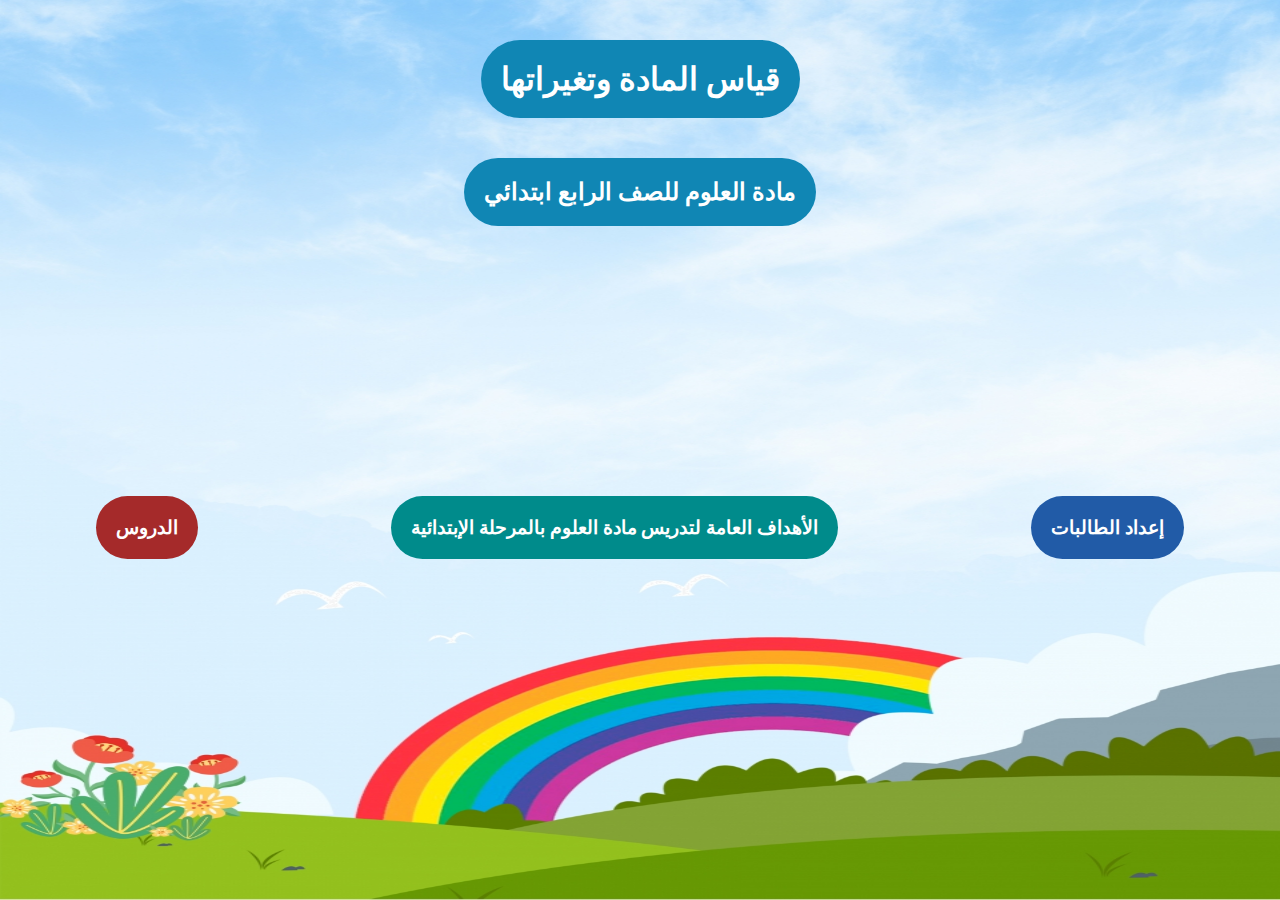
<file: index.html>
<!DOCTYPE html>
<html lang="en" dir="rtl">
  <head>
    <meta charset="UTF-8" />
    <meta http-equiv="X-UA-Compatible" content="IE=edge" />
    <meta name="viewport" content="width=device-width, initial-scale=1.0" />
    <link rel="stylesheet" href="./material/main.css" />
    <link rel="stylesheet" href="./material/index.css" />

    <title>قياس المادة وتغيراتها</title>
  </head>
  <body>
    <h1>قياس المادة وتغيراتها</h1>
    <br />
    <h2>مادة العلوم للصف الرابع ابتدائي</h2>

    <main>
      <div>
        <a href="./prepare.html" class="_1">إعداد الطالبات</a>
        <a href="./goals.html" class="_2"
          >الأهداف العامة لتدريس مادة العلوم بالمرحلة الإبتدائية</a
        >
        <a href="./lessons.html" class="_3">الدروس</a>
      </div>
    </main>
  </body>
</html>
</file>
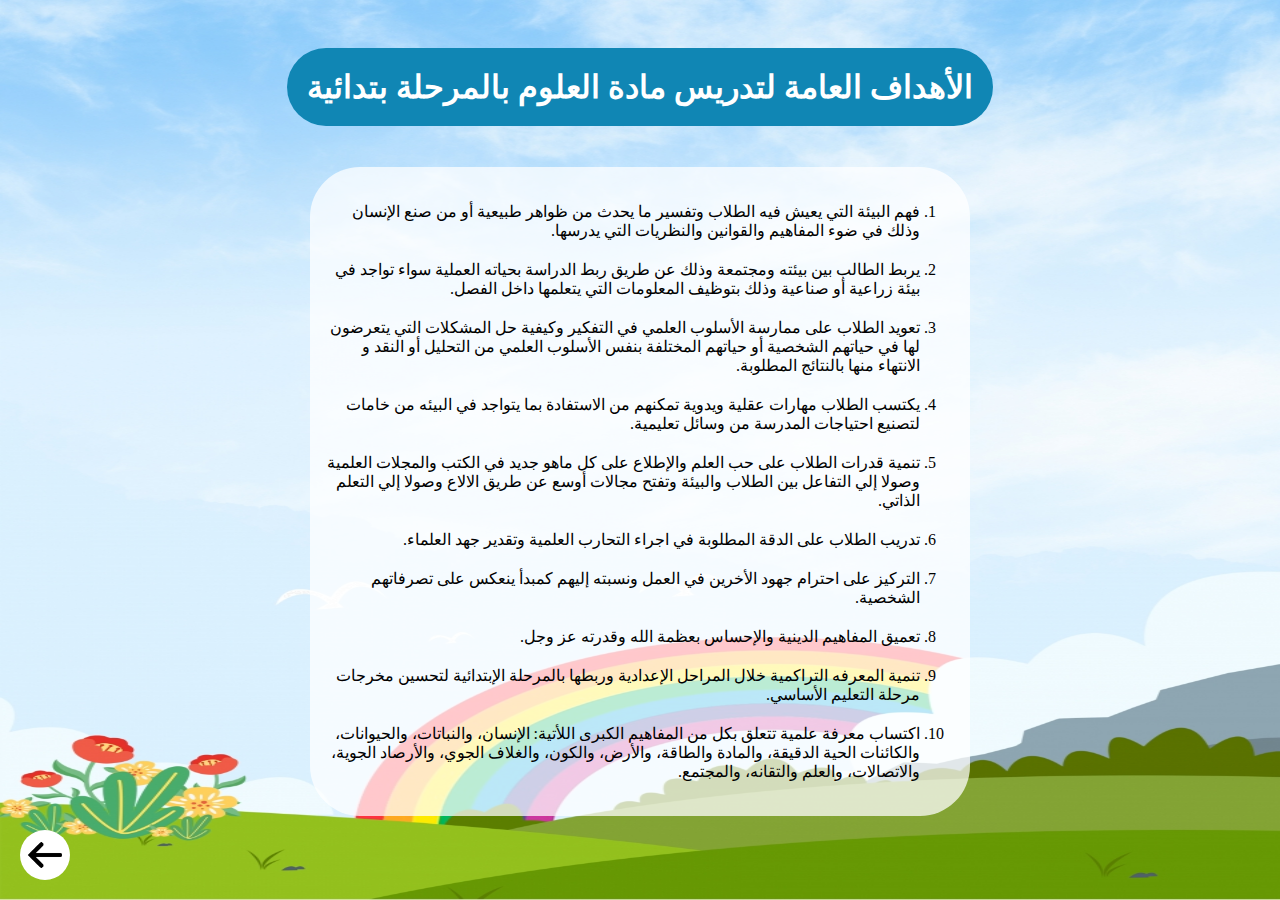
<file: goals.html>
<!DOCTYPE html>
<html lang="en" dir="rtl">
  <head>
    <meta charset="UTF-8" />
    <meta http-equiv="X-UA-Compatible" content="IE=edge" />
    <meta name="viewport" content="width=device-width, initial-scale=1.0" />
    <link rel="stylesheet" href="./material/main.css" />
    <link rel="stylesheet" href="./material/goals.css" />
    <title>الأهداف العامة لتدريس مادة العلوم بالمرحلة بتدائية</title>
  </head>
  <body>
    <h1>الأهداف العامة لتدريس مادة العلوم بالمرحلة بتدائية</h1>
    <main>
      <ol>
        <li>
          فهم البيئة التي يعيش فيه الطلاب وتفسير ما يحدث من ظواهر طبيعية أو من
          صنع الإنسان وذلك في ضوء المفاهيم والقوانين والنظريات التي يدرسها.
        </li>
        <li>
          يربط الطالب بين بيئته ومجتمعة وذلك عن طريق ربط الدراسة بحياته العملية
          سواء تواجد في بيئة زراعية أو صناعية وذلك بتوظيف المعلومات التي يتعلمها
          داخل الفصل.
        </li>
        <li>
          تعويد الطلاب على ممارسة الأسلوب العلمي في التفكير وكيفية حل المشكلات
          التي يتعرضون لها في حياتهم الشخصية أو حياتهم المختلفة بنفس الأسلوب
          العلمي من التحليل أو النقد و الانتهاء منها بالنتائج المطلوبة.
        </li>
        <li>
          يكتسب الطلاب مهارات عقلية ويدوية تمكنهم من الاستفادة بما يتواجد في
          البيئه من خامات لتصنيع احتياجات المدرسة من وسائل تعليمية.
        </li>
        <li>
          تنمية قدرات الطلاب على حب العلم والإطلاع على كل ماهو جديد في الكتب
          والمجلات العلمية وصولا إلي التفاعل بين الطلاب والبيئة وتفتح مجالات
          أوسع عن طريق الالاع وصولا إلي التعلم الذاتي.
        </li>
        <li>
          تدريب الطلاب على الدقة المطلوبة في اجراء التحارب العلمية وتقدير جهد
          العلماء.
        </li>
        <li>
          التركيز على احترام جهود الأخرين في العمل ونسبته إليهم كمبدأ ينعكس على
          تصرفاتهم الشخصية.
        </li>
        <li>تعميق المفاهيم الدينية والإحساس بعظمة الله وقدرته عز وجل.</li>
        <li>
          تنمية المعرفه التراكمية خلال المراحل الإعدادية وربطها بالمرحلة
          الإبتدائية لتحسين مخرجات مرحلة التعليم الأساسي.
        </li>
        <li>
          اكتساب معرفة علمية تتعلق بكل من المفاهيم الكبرى اللأتية: الإنسان،
          والنباتات، والحيوانات، والكائنات الحية الدقيقة، والمادة والطاقة،
          والأرض، والكون، والغلاف الجوي، والأرصاد الجوية، والاتصالات، والعلم
          والتقانه، والمجتمع.
        </li>
      </ol>
    </main>
    <div>
      <a href="./index.html">
        <img src="./material/arrow.png" alt="back-arrow"
      /></a>
    </div>
  </body>
</html>
</file>
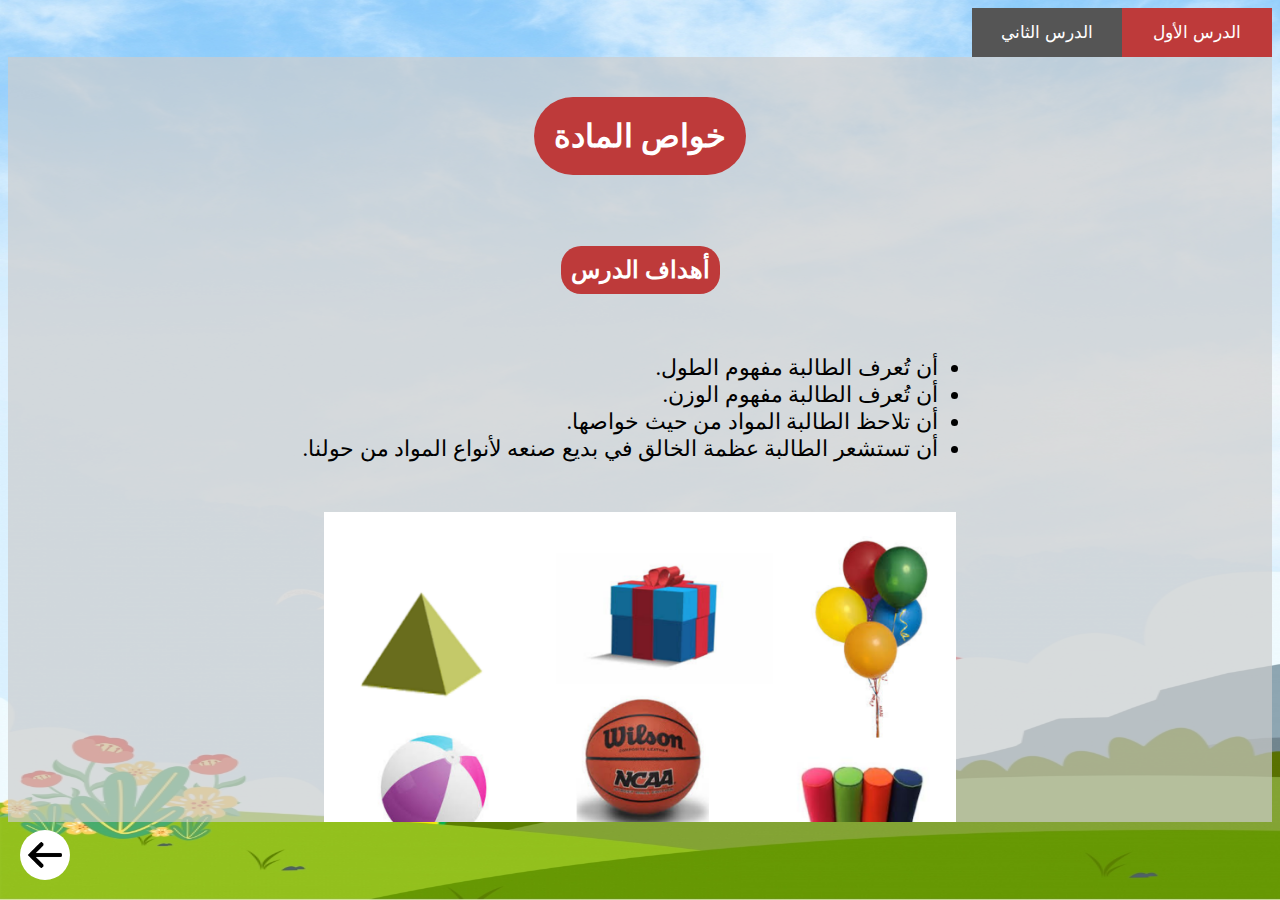
<file: lessons.html>
<!DOCTYPE html>
<html lang="en" dir="rtl">
  <head>
    <meta charset="UTF-8" />
    <meta http-equiv="X-UA-Compatible" content="IE=edge" />
    <meta name="viewport" content="width=device-width, initial-scale=1.0" />
    <link rel="stylesheet" href="./material/main.css" />
    <link rel="stylesheet" href="./material/lessons.css" />

    <title>الدروس</title>
  </head>
  <body>
    <button
      id="defaultOpen"
      class="tablink"
      onclick="openPage('first-lesson', this,'#be3a3a')"
    >
      الدرس الأول
    </button>
    <button class="tablink" onclick="openPage('sec-lesson', this,'#1086b4')">
      الدرس الثاني
    </button>

    <div class="container">
      <div id="first-lesson" class="tabcontent">
        <h1 style="background: #be3a3a">خواص المادة</h1>
        <h2 class="header-bg-red">أهداف الدرس</h2>

        <ul>
          <li>أن تُعرف الطالبة مفهوم الطول.</li>
          <li>أن تُعرف الطالبة مفهوم الوزن.</li>
          <li>أن تلاحظ الطالبة المواد من حيث خواصها.</li>
          <li>أن تستشعر الطالبة عظمة الخالق في بديع صنعه لأنواع المواد من حولنا.</li>
        </ul>
        <img src="./material/a1.png" alt="المواد" />
        <p>
          <span class="red">الخاصية: </span>صفة نستطيع ملاحظتها، مثل: اللون والشكل والحجم.
        </p>
        <h2 class="header-bg-red">كيف نقيس المادة؟</h2>
        <img src="./material/a2.png" alt="قياس" />
        <p>
          <span class="red">الطول: </span>عدد وحدات القياس من أحد طرفي الجسم إلي الطرف
          الأخر.
        </p>

        <h2 class="header-bg-red">المساحة</h2>
        <img src="./material/a3.png" alt="مستطيل" />
        <p>لحساب مساحة جسم على شكل مستطيل، نضرب الطول في العرض.</p>
        <img src="./material/a3+.png" alt="اشكال غير مستطيلة الشكل" />
        <p>لحساب مساحة حسم غير مستطيل الشكل، نقسم الشكل إلي مربعات صغيرة.</p>

        <p><span class="red">المساحة: </span> عدد المربعات التي تغطي سطح ما.</p>

        <h2 class="header-bg-red">الكتلة</h2>
        <img src="./material/a4.png" alt="ميزان ذو كفتين" />
        <p>كمية المادة المكونة للجسم وتقاس بوحدة الجرام أو الكيلو جرام.</p>

        <h2 class="header-bg-red">الحجم</h2>
        <img src="./material/a5.png" alt="متوازي مستطيلات" />
        <p>حجم متوازي المستطيلات = الطول x العرض x الأرتفاع</p>
        <img src="./material/a5+.png" alt="متوازي مستطيلات" />
        <p>
          إذا لم يكن الجسم الصلب على شكل متوازي مستطيلات فيمكن قياس حجمه
          بإستخدام الماء.
        </p>
        <p><span class="red">الحجم: </span>عدد المكعبات التي تملاً جسم ما.</p>
        <img src="./material/a6.png" alt="قياس حجم السوائل" />
        <p>لقياس حجم السائل</p>
        <img src="./material/a6+.png" alt="ملاعق" />
        <p>تستخدم الملعقة لقياس الحجم في المطبخ</p>

        <h2 class="header-bg-red">الكثافة</h2>
        <img src="./material/a7.png" alt="وعاء" />
        <span class="red">لماذا تطفو بعض المواد؟</span>
        <p>الأقل كثافة هي التي تطفو.</p>
        <img src="./material/a7+.png" alt="ذرات" />
        <p>جزيئات متباعدة &LeftArrow; كثافة أقل</p>
        <p>جزيئات متقاربة &LeftArrow; كثافة أكثر</p>

        <h3>
          العلاقة بين <span class="red">الكتلة</span> و
          <span class="red" style="color: green">الحجم</span>
        </h3>
        <img src="./material/a8.png" alt="كرات">
        <p><span class="red">أيهما ستطفو على سطح الماء؟</span>
          <br>
          <p>المملؤة بالهواء .</p>
          <br>
          <span class="red">لماذا؟</span>
          <br>
          <p>لأن <span class="red">الكتلة</span> الهواء أقل من <span class="red">الكتلة</span> التراب .</p>
        </p>

        <h2 class="header-bg-red">الطفو</h2>
        <img src="./material/a9.png" alt="كوب من الماء">
        <p>يطفو الجسم عندما تكون كثافته أقل من كثافة السائل أو الغاز.</p>
        <p>قوة السائل أو الغاز التي تؤثر بها في الجسم من أسفل إلى أعلى. </p>

        <h2 class="header-bg-red">الوزن</h2>
        <p>قوة الجذب التي تسحب بها الأرض الأجسام نحوها .</p>
        <img src="./material/a10.png" alt="الجاذبية">
        <img src="./material/a11.png" alt="تغير الوزن">
        <img src="./material/a11+.png" alt="الميزان النابضي">

        <p>يقاس الوزن بالميزان النـــابضي</p>

        <h2 class="header-bg-red">النشاط</h2>
        <iframe src="https://wordwall.net/ar/embed/7ff772aab6d148729c5312469288409f?themeId=1&templateId=46" width="500" height="380" frameborder="0" allowfullscreen ></iframe>
      </div>

      <div id="sec-lesson" class="tabcontent">
        <h1>كيف تتغير المادة</h1>
        <h2 class="header-bg-blue">أهداف الدرس</h2>
        <ul>
          <li>أن تُعرف الطالبة التغيرات الفيزيائية.</li>
          <li>أن تعدد الطالبة حالات المادة.</li>
          <li>أن تلاحظ الطالبة عملية تبخر الماء.</li>
          <li>أن تقدر الطالبة الدور المهم لحالات المادة في الطبيعة.</li>
        </ul>
        <h2 class="header-bg-blue">ما التغيرات الفيزيائية؟</h2>
        <img src="./material/b1.png" alt="">
        <p>عِنْدَما نَعْمَلُ على تَغْييرِ شَكْلِ قِطْعَةِ الصَّلْصالِ، فَإِنَّنا نُحْدِثُ
          فيها تَغَيُّرًا ؛ لأَنَّها تَبْقَى كَما هي بالرَّغْمِ مِنَ اتِّخاذِها أَشْكالاً عِدَّةً، وفي هَذهِ الْحالَةِ لا يَتَغَيَّرُ حَجْمُها أَوْ كُتْلَتُها. فَالتَّغَيُرُّ الْفيزيائِيُّ لا يَنْتُجُ عَِنْهُ مَوادُّ جَديدةٌ، وَيُبقْي عَلى الْمادَّةِ الأَصْلِيَّةِ. </p>
      <h2 class="header-bg-blue">التغيرات الفيزيائية من حولنا</h2>
      <img src="./material/b2.png" alt="">
      <p>تَحْدُثُ التَّغَيُّراتُ الْفيزيائِيَُّة حَوْلَنا في ْلأَوْقاتِ جَميعِها. فَعَلى سَبيلِ المِثالِ، يَتَكوَّنُ رَصيفُ الْمُشاةِ في مَدينَتِنا مِنْ مادَّةِ الأَسَْمنْتِ الصُّلْبَةِ، وَلَكِنْ مََع مُرورِ الْوَقْتِ، فَإِنَّها تَتَشََّققُ وَتَنْفَصِل قِطَعًا صَغيرةً تَحْمِلُها الرِّياحُ وَالأَمْطارُ وَتَنْقُلُها بَعيًدا، إِلاّ أَنَّ ذَلِكَ لا يُغَيُِّر مِنْ صِفاتِ مادَّةِ الأسَْمنْتِ نَفْسِها؛ لِذا، فَإِنَّ ما يَطْرَأُ عَلَيْها هُوَ تَغَيُّرٌ فيزيائي.</p>
      <h2 class="header-bg-blue">دلائل التغيرات الفيزيائية</h2>
      <p>قَدْ لا تَكونُ التغَّيُّراتُ الْفيزيائِيَّةُ جَميعُها ظاهِرَةً لَنا، وَلَكِنْ يُمْكِنُ أَنْ نَسْتَدِلَّ عليها من التَّغيُّرِ في حَجْمِ الْمادَّةِ، أَوْ شَكْلِها، أَوْ مَلْمَسِها، أَوْ حالَتِها.</p>
      <h2 class="header-bg-blue">كيف تتغير حالة المادة ؟</h2>
      <img src="./material/b2.png" alt="">
      <p>لَلمَادَّةِ حَالاَتٌ ثَلاَثٌ: الصَّلاَبَةُ وَالسُّيُولَةُ وَالغَازِيَّةُ. وَبَعْضُ المَوَادِّ تُوجَدُ فِي أَكْثَرَ مِنْ حَالَةٍ. فَالْمَاءُ يُوجَدُ في الطَّبيعَةِ في الْحَالاَتِ الثَّلاَثِ، وَيُمْكِنُ بِسُهُولَةٍ تَحويلُهُ مِنْ حالَةٍ إلى أُخْرَى. وَيُعَدُّ تغَيَرُّ حَالَةِ المَادَّة تَغَيُّرًا فِيزْيَائِيًّا. وَقَدْ يَطْرَأُ تَغَيُّرٌ عَلَى حَجْمِ المادَّةِ عِنْدَ تَحَوُّلِها مِنْ حَالةٍ إِلى أُخْرى، أَمَّا كُتْلَتُها فَلاَ تَتَغَيَّرُ.</p>
      <h2 class="header-bg-blue">التسخين</h2>
      <p>عِنْدَ تَسْخِينِ المَادَّةِ الصُّلْبَةِ تَكْتَسِبُ دقَائِقُ المَادَّةِ الطَّاقَةَ الحَرَارِيَّةَ، وَتَتحرَّكُ بِسُرْعةٍ أَكْبرَ. فَإِذَا اكْتَسبَتِ المَادَّةُ الصُّلْبةِ طَاقَةً حَرَارِيَّةً كَافِيَةً فَإِنَّهَا تَتحَوَّلُ إِلَى الحَالَةِ السَّائِلَةِ، وَيُسَمَّى هَذَا التَّحوُّلُ فِي هَذِهِ الحَالَةِ انْصهارًا</p>
      <h2 class="header-bg-blue">التبخر</h2>
      <p>التَّبَخُّرُ تَحَوُّلٌ بَطِيءٌ لِلْمَادَّةِ مِنَ الْحالَةِ السَّائِلَةِ إِلَى الْحَالَةِ الْغَازِيَّةِ، مِثْل تَبَخُّرِ مِيَاهِ الأَنْهَارِ وَالبِحَارِ وَالمُحِيطَاتِ عِنْدَ تَعَرُّضِهَا لأَشِعَّةِ الشَّمْسِ.</p>
      <h2 class="header-bg-blue">التبريد</h2>
      <p>عِنْدَ تَبْرِيدِ المَادَّةِ تَتَبَاطَأُ حَرَكَةُ دَقائِقِ هَذِهِ المَادَّةِ، ويتَقَارَبُ بَعْضُهَا مِنْ بَعْضٍ، وَيَحْدُثُ التَّكَثُّفُ؛ أَيْ تَتَحَوَّلُ المَادَّةُ مِنَ الْحَالَةِ الغَازِيَّةِ إِلَى الحَالَةِ السَّائِلَةِ .</p>
      <h2 class="header-bg-blue">ما المقصود بالتغيرات الكيميائية ؟</h2>
      <img src="./material/b3.png" alt="">
      <p>إِذَا تَرَكْتُ دَرَّاجَتِي خَارِجَ البَيْتِ مُدّةً طَوِيلَةً فَإِنَّها تَصْدَأُ. الصَّدَأُ تَفاعُلٌ كِيمْيَائِيٌّ يَنْتُجُ عَنْ تَفاعُلِ الحَدِيدِ مَعَ الأُكْسِجِينِ المَوْجُودِ فِي الْهَوَاءِ. إِنَّ تَكَوُّنَ صَدَأِ الحَدِيدِ هُوَ تَغَيُّرٌ كِيمْيَائِيٌّ. يَبْدَأُ هَذَا التَّغَيُّرُ بِمَادَّةٍ ذَاتِ نَوْعِيَّةٍ مُعَيَّنَةٍ، وَيَنْتَهي بِمَادَّةٍ أُخْرَى تَخْتَلِفُ فِي خَصَائِصِها كُلِّيًّا عَنِ المَادَّةِ الأَصْلِيَّةِ. فَصَدَأُ الحَدِيدِ يَخْتَلِفُ كُلِّيًّا عَنِ الحَدِيدِ وَالأُكْسِجِينِ.</p>
      <h2 class="header-bg-blue">أمْثِلَةٌ عَلَى التَغَيُّراتِ الكِيمْيَائِيَّةِ</h2>
      <img src="./material/b4.png" alt="">
      <p>عِنْدَ طَبْخِ الطَّعَامِ تَتَغيَّرُ خَصَائِصُ الْمَوادِّ الْمَطْبُوخَةِ، وَمِنْهَا اللَّوْنِ وَالطَّعْمُِ. فَالطَّبْخُ يُحْدِثُ تَغَيُّرًا كِيمْيَائِياًّ فِي مَوَادِّ الطَّعَامِ. </p>
      <h2 class="header-bg-blue">دَلاَئِلُ حُدُوثِ التَّغَيُّرِ الكِيمْيَائِيِّ</h2>
      <img src="./material/b5.png" alt="">
      <p>إِذَا دَقَّقْنَا النَّظَرَ جَيِّدًا فَسَنَجِدُ أَنَّ دَلاَئِلَ حُدِوثِ التَّغَيُّرِ الكِيمْيَائِيِّ كَثيرَةٌ مِنْ حَوْلِنا. وَيُعَدُّ تَغَيُّرُ اللَّوْنِ مِنَ الدَّلاَئِلِ الَّتِي يَسْهُلُ مُلاحَظَتُهَا. فَصَدَأُ الْحَدِيدِ وَفُقْدانُ الْفِضِّةِ بَرِيقَها مِثَالاَنِ جَيِّدانِ عَلَى تَغَيُّرِ اللَّوْنِ. </p>

      <h2 class="header-bg-blue">المقطع التعليمي</h2>
      <iframe width="560" height="315" src="https://www.youtube.com/embed/4p3Jr8EV5Ys" title="YouTube video player" frameborder="0" allow="accelerometer; autoplay; clipboard-write; encrypted-media; gyroscope; picture-in-picture" allowfullscreen></iframe>

      <h2 class="header-bg-blue">نشاط</h2>
      <iframe src="https://wordwall.net/ar/embed/7d2b4d61d8f240b8acdae697f05a085f?themeId=1&templateId=3" width="500" height="380" frameborder="0" allowfullscreen></iframe>
    </div>
    </div>

    <div>
      <a href="./index.html">
        <img src="./material/arrow.png" alt="back-arrow"
      /></a>
    </div>

    <script src="./material/lessons.js"></script>
  </body>
</html>
</file>
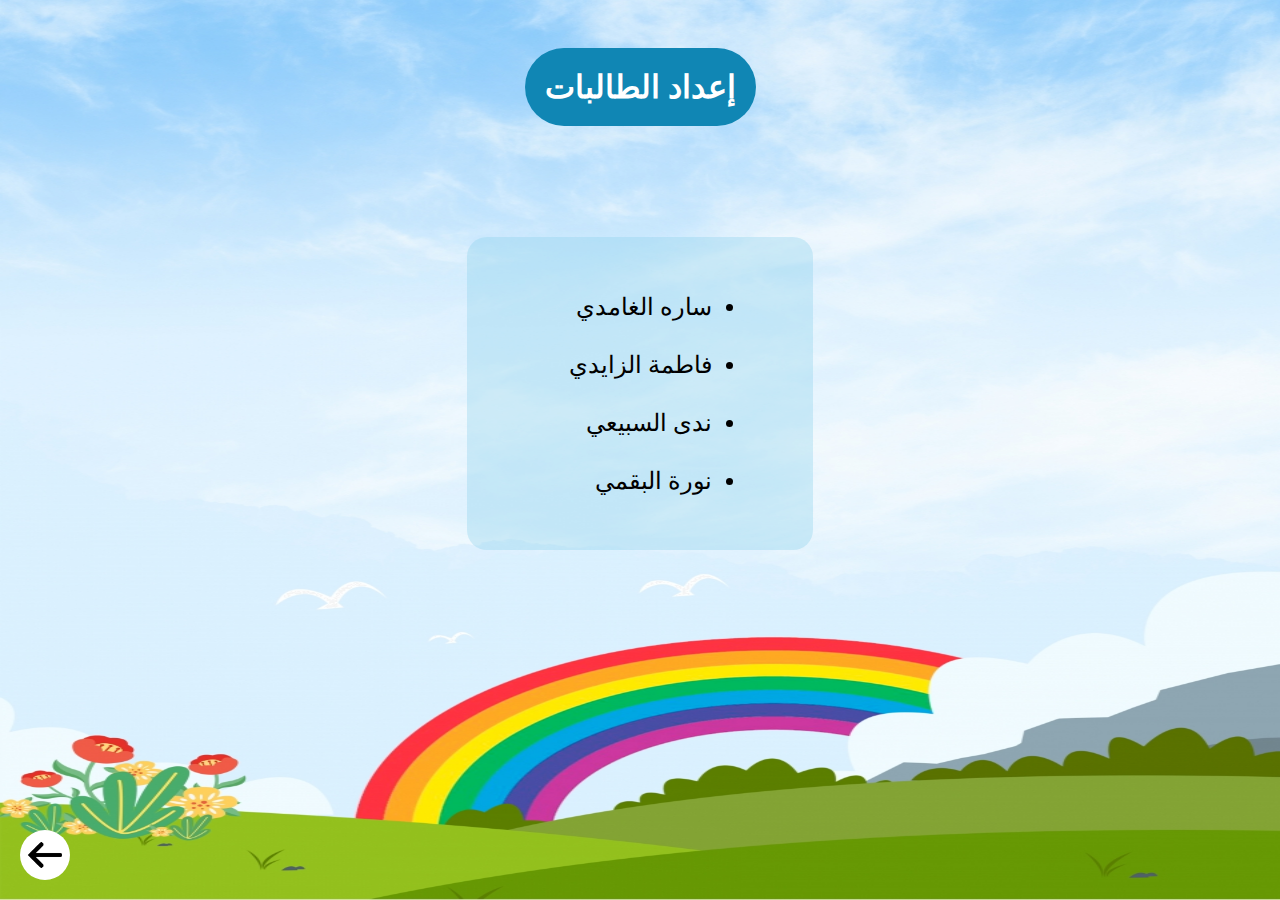
<file: prepare.html>
<!DOCTYPE html>
<html lang="en" dir="rtl">
  <head>
    <meta charset="UTF-8" />
    <meta http-equiv="X-UA-Compatible" content="IE=edge" />
    <meta name="viewport" content="width=device-width, initial-scale=1.0" />
    <link rel="stylesheet" href="./material/main.css" />
    <link rel="stylesheet" href="./material/prepare.css" />
    <title>إعداد الطالبات</title>
  </head>
  <body>
    <h1>إعداد الطالبات</h1>
    <ul>
      <li>ساره الغامدي</li>
      <li>فاطمة الزايدي</li>
      <li>ندى السبيعي</li>
      <li>نورة البقمي</li>
    </ul>
  </body>

  <div>
    <a href="./index.html">
      <img src="./material/arrow.png" alt="back-arrow"
    /></a>
  </div>
</html>
</file>
<file: material/main.css>
body {
  background: url("./pngtree-cartoon-fresh-grass-background-material-image_130053.jpg");
  background-repeat: no-repeat;
  background-size: 100vw 100vh;
}

h1 {
  display: inline-block;
  width: fit-content;
  padding: 20px;
  border-radius: 50px;
  margin-top: 40px;
  background-color: rgb(16, 134, 180);
  color: white;
  text-align: center;
}

div a img {
  width: 50px;
  background-color: rgb(255, 255, 255);
  border-radius: 50%;
  position: absolute;
  bottom: 20px;
  left: 20px;
}

iframe {
  margin-bottom: 30px;
  width: 80%;
}
@media (min-width: 1000px) {
  iframe {
    width: 50%;
  }
}
ul {
  display: inline-block;
  text-align: right;
  margin: 40px auto;
  color: black;
  font-size: 1.4em;
}
</file>
<file: material/index.css>
html,
body,
* {
  margin: 0;
  padding: 0;
  box-sizing: border-box;
}
body {
  text-align: center;
}
h2 {
  display: inline-block;
  padding: 20px;
  border-radius: 50px;
  margin: 0 auto;
  margin-top: 40px;
  background-color: rgb(16, 134, 180);
  color: white;
  text-align: center;
}
main {
  display: flex;
  justify-content: center;
  margin-top: 30vh;
}
div {
  display: flex;
  width: 100%;
  justify-content: space-around;
}
@media only screen and (max-width: 900px) {
  main {
    margin-top: 20vh;
  }
  div {
    flex-direction: column;
    align-items: center;
  }
  a {
    width: fit-content;
    margin: 20px 0;
  }
}

a {
  text-decoration: none;
  padding: 20px;
  border-radius: 90px;
  display: inline;
  font-size: 1.2em;
  font-weight: bold;
  color: white;
  text-align: center;
}
a:hover {
  color: black;
  transform: scale(1.1);
}
._1 {
  background-color: rgb(33, 91, 167);
}
._2 {
  background-color: darkcyan;
}
._3 {
  background-color: brown;
}
</file>
<file: material/goals.css>
body {
  display: flex;
  flex-direction: column;
  align-items: center;
}

main {
  margin-top: 20px;
  width: 50vw;
  max-height: 70vh;
  padding: 15px 10px;
  background-color: rgba(255, 255, 255, 0.733);
  border-radius: 50px;
}
@media only screen and (max-width: 1100px) {
  main {
    width: 85vw;
  }
}
@media (max-width: 480px) {
  main {
    overflow-y: scroll;
  }
}

li {
  margin: 20px 0;
}
</file>
<file: material/lessons.css>
.tablink {
  background-color: #555;
  color: white;
  float: right;
  border: none;
  outline: none;
  cursor: pointer;
  padding: 14px 16px;
  font-size: 17px;
  width: 150px;
}

.tablink:hover {
  background-color: #777;
}

.tabcontent {
  color: white;
  display: none;
  height: 100%;
}
#first-lesson,
#sec-lesson {
  background-color: rgba(204, 204, 204, 0.685);
  width: 100%;
  overflow-y: scroll;
}
#sec-lesson p {
  width: 60%;
  margin: 0 auto;
}

p {
  font-size: 1.3em;
  color: black;
}
.red {
  color: #be3a3a;
  font-weight: bold;
}
.blue {
  background-color: rgb(16, 134, 180);
  font-weight: bold;
}
h2 {
  color: white;
  margin: 20px auto;
  margin-top: 50px;
  width: max-content;
  padding: 10px;
  border-radius: 20px;
}
.header-bg-red {
  background-color: #be3a3a;
}
.header-bg-blue {
  background-color: rgb(16, 134, 180);
}
h3 {
  margin: 50px 0 20px 0;
  color: black;
}
.container {
  width: 100%;
  text-align: center;
  height: 85vh;
}

.container img {
  display: block;
  margin: 10px auto;
  width: 50%;
}
</file>
<file: material/prepare.css>
body {
  display: flex;
  flex-direction: column;
  justify-content: center;
  align-items: center;
}

ul {
  margin-top: 10vh;
  font-size: 1.5em;
  background-color: rgba(135, 207, 235, 0.336);
  padding: 2% 8%;
  border-radius: 20px;
}
li {
  margin: 30px 0;
}
</file>
